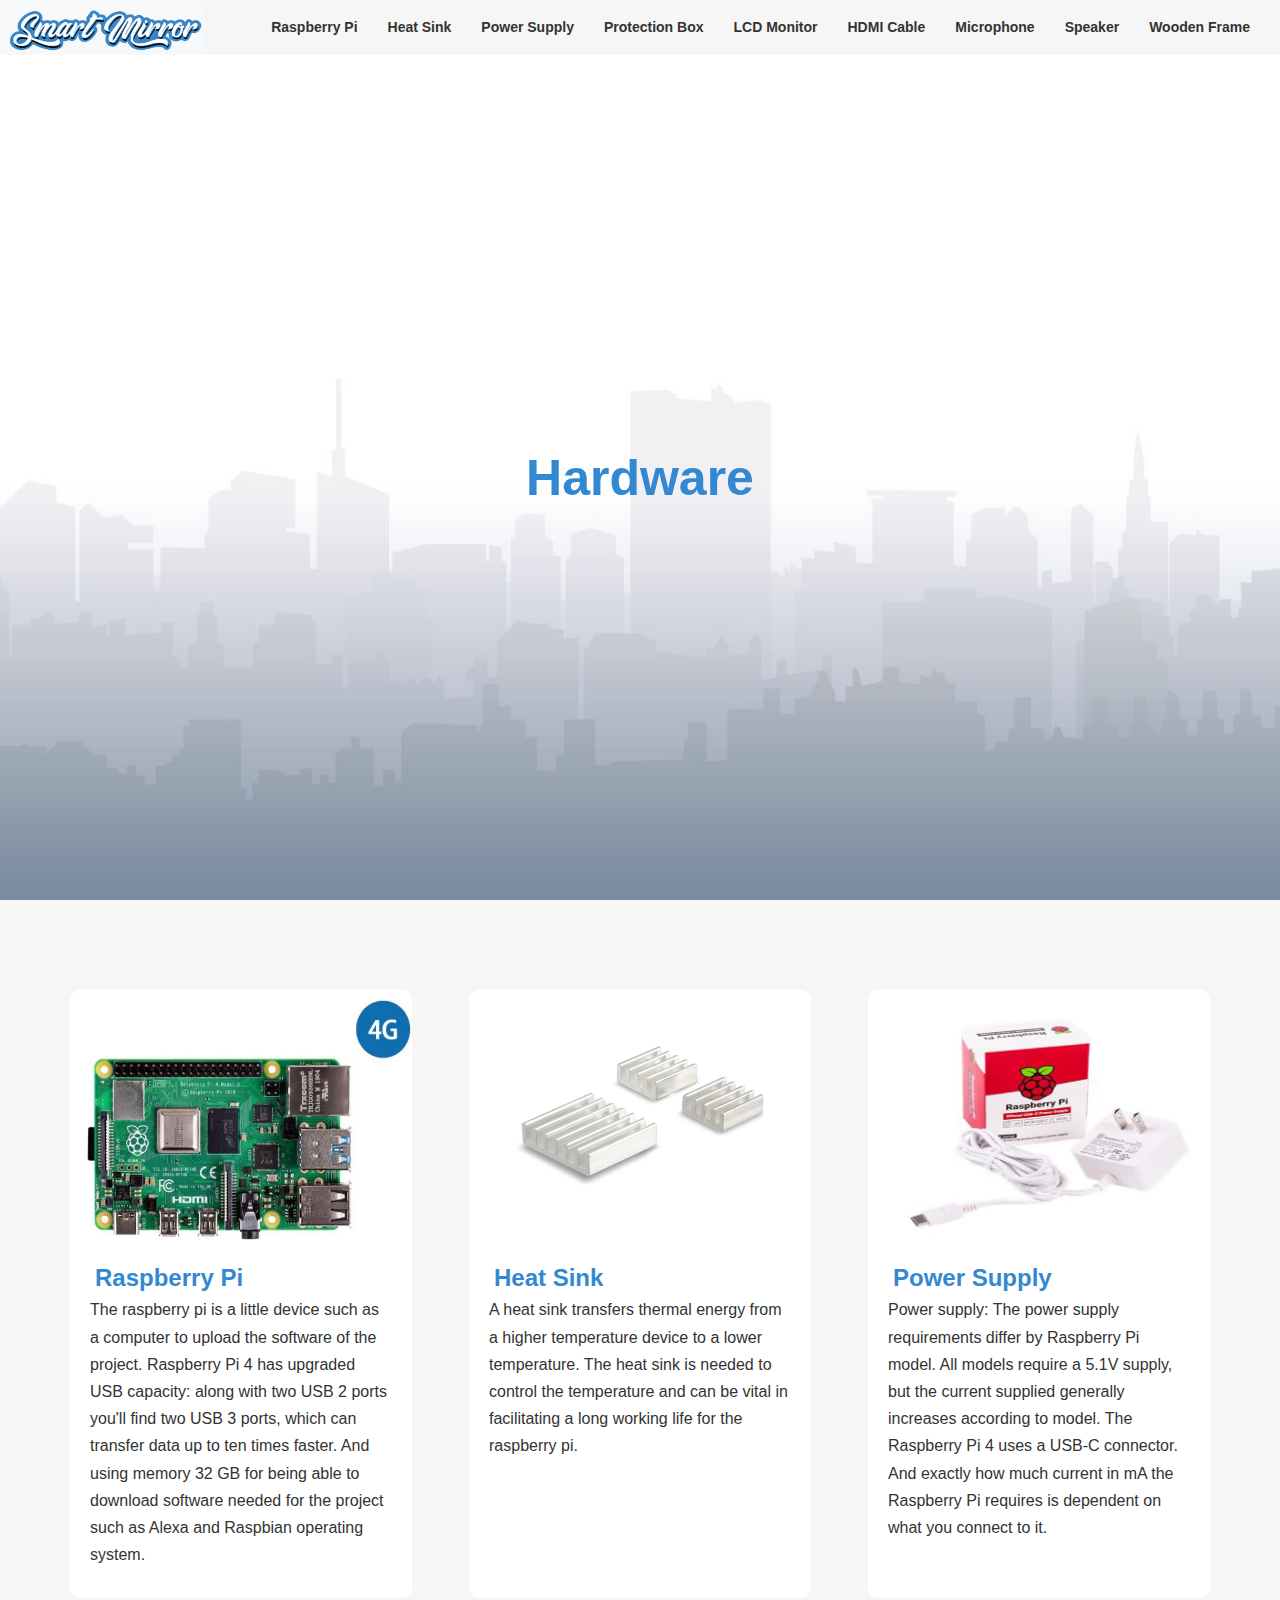
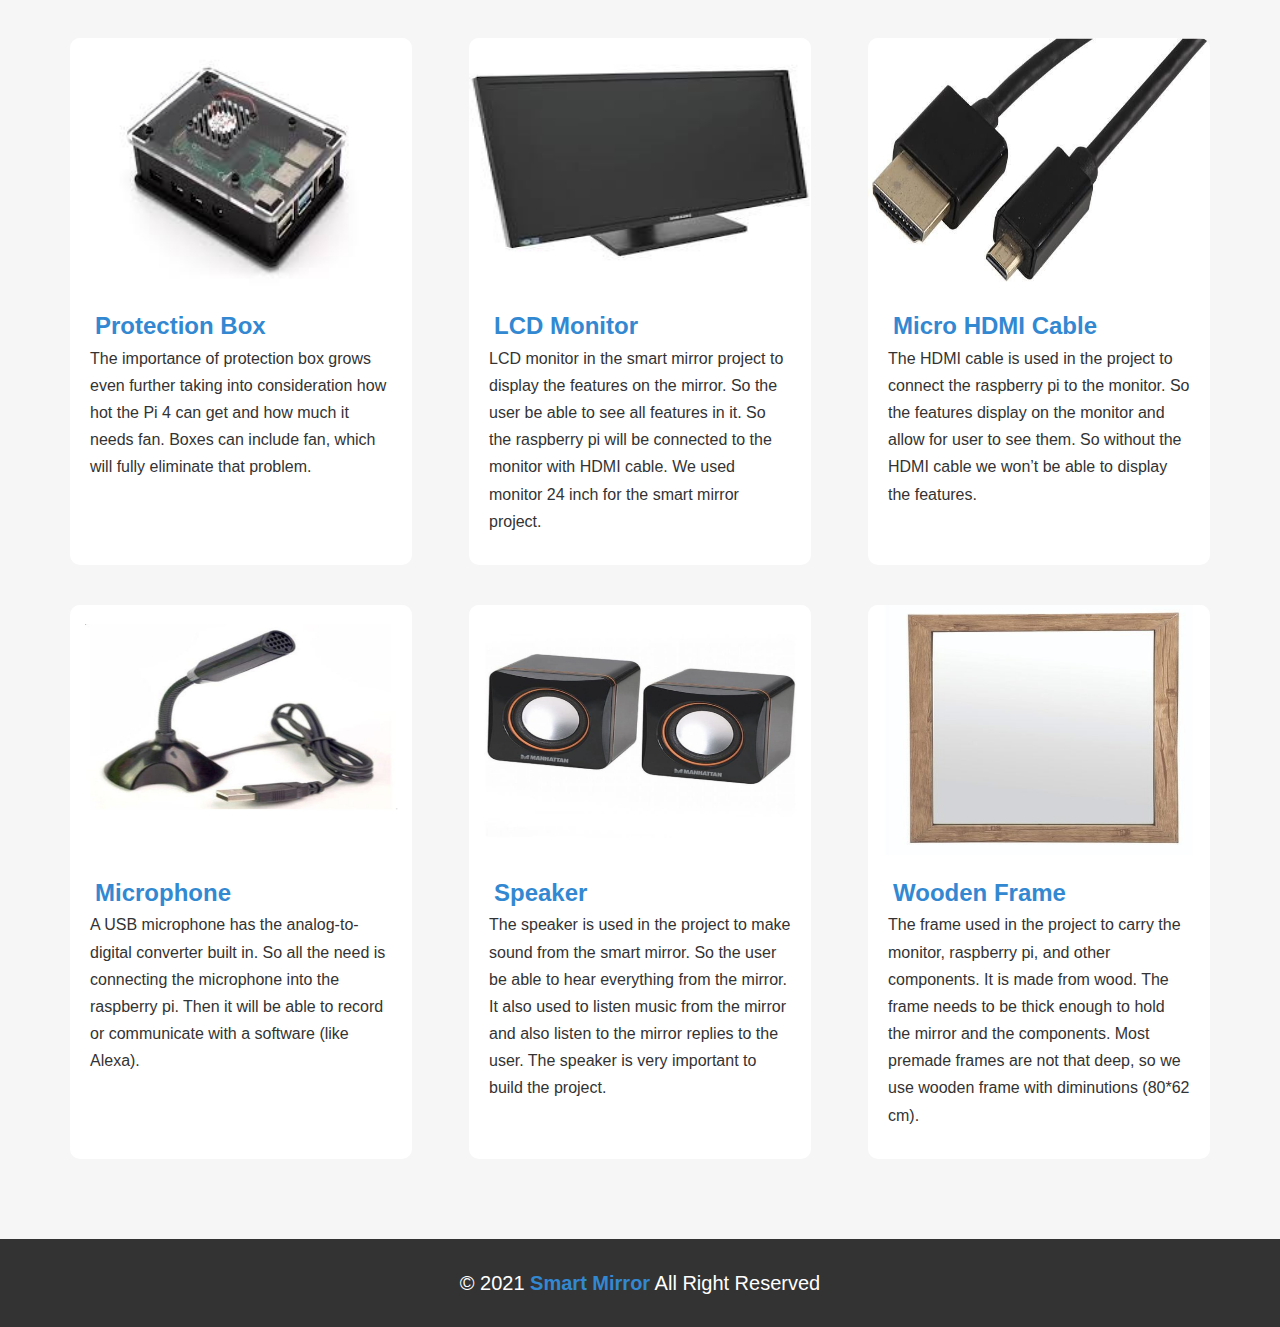
<file: index.html>
<!DOCTYPE html>
<html lang="en">

<head>
    <title>Hardware</title>
    <meta charset="utf-8">
    <meta name="viewport" content="width=device-width, initial-scale=1">
    <link rel="stylesheet" href="css/style.css">
    <link rel="stylesheet" href="https://maxcdn.bootstrapcdn.com/bootstrap/3.4.1/css/bootstrap.min.css">
    <link rel="stylesheet" href="css/normalize.css" />
    <link rel="stylesheet" href="css/all.min.css" />
    <link rel="preconnect" href="https://fonts.gstatic.com" />
    <link href="https://fonts.googleapis.com/css2?family=Work+Sans:wght@200;300;400;500;600;700;800&display=swap" rel="stylesheet" />
    <script src="https://ajax.googleapis.com/ajax/libs/jquery/3.5.1/jquery.min.js"></script>
    <script src="https://maxcdn.bootstrapcdn.com/bootstrap/3.4.1/js/bootstrap.min.js"></script>
    <style>
        .navbar {
            position: relative;
            min-height: 50px;
            margin-bottom: 0px;
            border: none;
        }
        
        .navbar-inverse {
            background-color: #333;
        }
        
        .navbar-nav {
            margin: 1px -15px;
        }
        
        .navbar-inverse .navbar-toggle {
            border-color: transparent;
        }
        
        .navbar-inverse .navbar-nav>li>a {
            color: #333;
            font-weight: bold;
        }
        
        .navbar-inverse .navbar-nav>li>a:hover {
            color: #3388d2;
        }
        
        .navbar-inverse {
            background-color: #f6f6f6;
        }
        
        .navbar-toggle {
            background-color: #3388d2;
        }
        
        .navbar-inverse .navbar-toggle:focus,
        .navbar-inverse .navbar-toggle:hover {
            background-color: #3388d2;
        }
    </style>
</head>

<body>
    <nav class="navbar navbar-inverse">
        <div class="container-fluid">
            <div class="navbar-header">
                <button type="button" class="navbar-toggle" data-toggle="collapse" data-target="#myNavbar">
        <span class="icon-bar"></span>
        <span class="icon-bar"></span>
        <span class="icon-bar"></span>                        
        </button>
                <img src="image/logo.png" height="55px" alt="">
            </div>
            <div class="collapse navbar-collapse nav navbar-nav navbar-right" id="myNavbar">
                <ul class="nav navbar-nav">
                    <li><a href="#Reaspbrry-pi">Raspberry Pi</a></li>
                    <li><a href="#Heat-sink">Heat Sink</a></li>
                    <li><a href="#Power-Supply">Power Supply</a></li>
                    <li><a href="#Protection-Box">Protection Box</a></li>
                    <li><a href="#LCD-Monitor">LCD Monitor</a></li>
                    <li><a href="#HDMI-Cable">HDMI Cable</a></li>
                    <li><a href="#Microphone">Microphone</a></li>
                    <li><a href="#Speaker ">Speaker</a></li>
                    <li><a href="#Wooden-Frame">Wooden Frame</a></li>

                </ul>
            </div>
        </div>
    </nav>

    <!-- start landing section -->
    <div class="landing ">
        <div class="intro-text ">
            <h1>Hardware </h1>
        </div>
    </div>

    <!-- end landing section -->


    <div class="hardware ">
        <div class="container ">
            <div class="hardware-content ">
                <div class="card " id="Reaspbrry-pi">
                    <img src="image/raspberry.jpg " alt="">
                    <div class="info ">
                        <h3>Raspberry Pi</h3>
                        <p>The raspberry pi is a little device such as a computer to upload the software of the project. Raspberry Pi 4 has upgraded USB capacity: along with two USB 2 ports you'll find two USB 3 ports, which can transfer data up to ten times
                            faster. And using memory 32 GB for being able to download software needed for the project such as Alexa and Raspbian operating system.
                        </p>
                    </div>
                </div>
                <div class="card " id="Heat-sink">
                    <img src="image/Heatsink.jpg " alt=" ">
                    <div class="info ">
                        <h3>Heat Sink </h3>
                        <p>A heat sink transfers thermal energy from a higher temperature device to a lower temperature. The heat sink is needed to control the temperature and can be vital in facilitating a long working life for the raspberry pi.
                        </p>
                    </div>
                </div>
                <div class="card " id="Power-Supply">
                    <img src="image/power.png " alt=" ">
                    <div class="info ">
                        <h3>Power Supply</h3>
                        <p>Power supply: The power supply requirements differ by Raspberry Pi model. All models require a 5.1V supply, but the current supplied generally increases according to model. The Raspberry Pi 4 uses a USB-C connector. And exactly
                            how much current in mA the Raspberry Pi requires is dependent on what you connect to it.
                        </p>
                    </div>
                </div>
                <div class="card " id="Protection-Box">
                    <img src="image/box.jpg " alt=" ">
                    <div class="info ">
                        <h3>Protection Box </h3>
                        <p> The importance of protection box grows even further taking into consideration how hot the Pi 4 can get and how much it needs fan. Boxes can include fan, which will fully eliminate that problem.
                        </p>
                    </div>
                </div>
                <div class="card " id="LCD-Monitor">
                    <img src="image/Monitor.png " alt=" ">
                    <div class="info ">
                        <h3>LCD Monitor </h3>
                        <p>LCD monitor in the smart mirror project to display the features on the mirror. So the user be able to see all features in it. So the raspberry pi will be connected to the monitor with HDMI cable. We used monitor 24 inch for the
                            smart mirror project. </p>
                    </div>
                </div>
                <div class="card " id="HDMI-Cable">
                    <img src="image/HDML.jpg " alt=" ">
                    <div class="info ">
                        <h3>Micro HDMI Cable </h3>
                        <p>The HDMI cable is used in the project to connect the raspberry pi to the monitor. So the features display on the monitor and allow for user to see them. So without the HDMI cable we won’t be able to display the features.</p>
                    </div>
                </div>
                <div class="card " id="Microphone">
                    <img src="image/Microphone.jpg " alt=" ">
                    <div class="info ">
                        <h3>Microphone </h3>
                        <p>A USB microphone has the analog-to-digital converter built in. So all the need is connecting the microphone into the raspberry pi. Then it will be able to record or communicate with a software (like Alexa).</p>
                    </div>
                </div>
                <div class="card " id="Speaker">
                    <img src="image/Speaker.jpg " alt=" ">
                    <div class="info ">
                        <h3>Speaker </h3>
                        <p>The speaker is used in the project to make sound from the smart mirror. So the user be able to hear everything from the mirror. It also used to listen music from the mirror and also listen to the mirror replies to the user. The
                            speaker is very important to build the project.</p>
                    </div>
                </div>
                <div class="card " id="Wooden-Frame">
                    <img src="image/Frame.jpg " alt=" ">
                    <div class="info ">
                        <h3>Wooden Frame</h3>
                        <p>The frame used in the project to carry the monitor, raspberry pi, and other components. It is made from wood. The frame needs to be thick enough to hold the mirror and the components. Most premade frames are not that deep, so we
                            use wooden frame with diminutions (80*62 cm).
                        </p>
                    </div>
                </div>
            </div>
        </div>
    </div>

    <!-- start footer -->
    <div class="footer ">
        &copy; 2021 <span>Smart Mirror</span> All Right Reserved
    </div>
    <!-- end footer -->
</body>

</html>
</file>
<file: css/style.css>
/* start variables */

:root {
    --main-color: #3388d2;
}

* {
    -webkit-box-sizing: border-box;
    -moz-box-sizing: border-box;
    box-sizing: border-box;
}

html {
    scroll-behavior: smooth;
}

body {
    font-family: 'Work Sans', sans-serif;
}

.container {
    padding-left: 15px;
    padding-right: 15px;
    margin-left: auto;
    margin-right: auto;
}

@media (min-width:768px) {
    .container {
        width: 750px;
    }
}

@media (min-width:992px) {
    .container {
        width: 970px;
    }
}

@media (min-width:1200px) {
    .container {
        width: 1170px;
    }
}


/* start landing */

.landing {
    background-image: url(../image/landing2.jpg);
    background-size: cover;
    height: calc(100vh - 55px);
    position: relative;
}

.navbar-header img {
    border-bottom-right-radius: 5px;
    border-top-right-radius: 5px;
}

@media (min-width:768px) {
    .navbar-header img {
        margin-left: -15px;
    }
}

@media (min-width:992px) {
    .navbar-header img {
        margin-left: -15px;
    }
}

@media (min-width:1200px) {
    .navbar-header img {
        margin-left: -15px;
    }
}

.landing .intro-text {
    position: absolute;
    left: 50%;
    top: 50%;
    text-align: center;
    transform: translate(-50%, -50%);
    width: 320px;
    max-width: 100%;
}

.landing .intro-text h1 {
    margin: 0;
    font-size: 50px;
    font-weight: 800;
    color: var(--main-color);
}


/* end landing */

.hardware {
    padding-top: 60px;
    padding-bottom: 60px;
    background-color: #f6f6f6;
}

.hardware .hardware-content {
    margin-top: 30px;
    display: flex;
    flex-direction: row;
    flex-wrap: wrap;
    justify-content: space-between;
    gap: 20px;
}

@media (max-width:768px) {
    .hardware .hardware-content {
        flex-wrap: wrap;
        justify-content: center;
    }
}

@media (max-width:991px) {
    .hardware .hardware-content {
        flex-wrap: wrap;
        justify-content: center;
    }
}

.hardware .hardware-content .card {
    background-color: white;
    border-radius: 10px;
    width: 30%;
    margin-bottom: 20px;
}

@media (max-width:768px) {
    .hardware .hardware-content .card {
        width: 100%;
    }
}

@media (min-width:769px) and (max-width:991px) {
    .hardware .hardware-content .card {
        width: 48%;
    }
}

.hardware .hardware-content .card img {
    width: 100%;
    border-top-left-radius: 10px;
    border-top-right-radius: 10px;
    height: 250px;
}

.hardware .hardware-content .smart {
    width: 100%;
    border-top-left-radius: 10px;
    border-top-right-radius: 10px;
    height: 100%;
}

.hardware .hardware-content .card .info {
    padding: 20px;
}

.hardware .hardware-content .card h3 {
    margin: 5px;
    font-weight: 800;
    color: var(--main-color);
}

.hardware .hardware-content .card p {
    font-size: 16px;
    line-height: 1.7;
}

.hardware .hardware-content .card li {
    font-size: 16px;
    line-height: 1.7;
}


/* end modules  */


/* start footer */

.footer {
    background-color: #333;
    color: white;
    padding: 30px 10px;
    text-align: center;
    font-size: 20px;
}

.footer span {
    font-weight: bold;
    color: var(--main-color);
}


/* end foorter */
</file>
